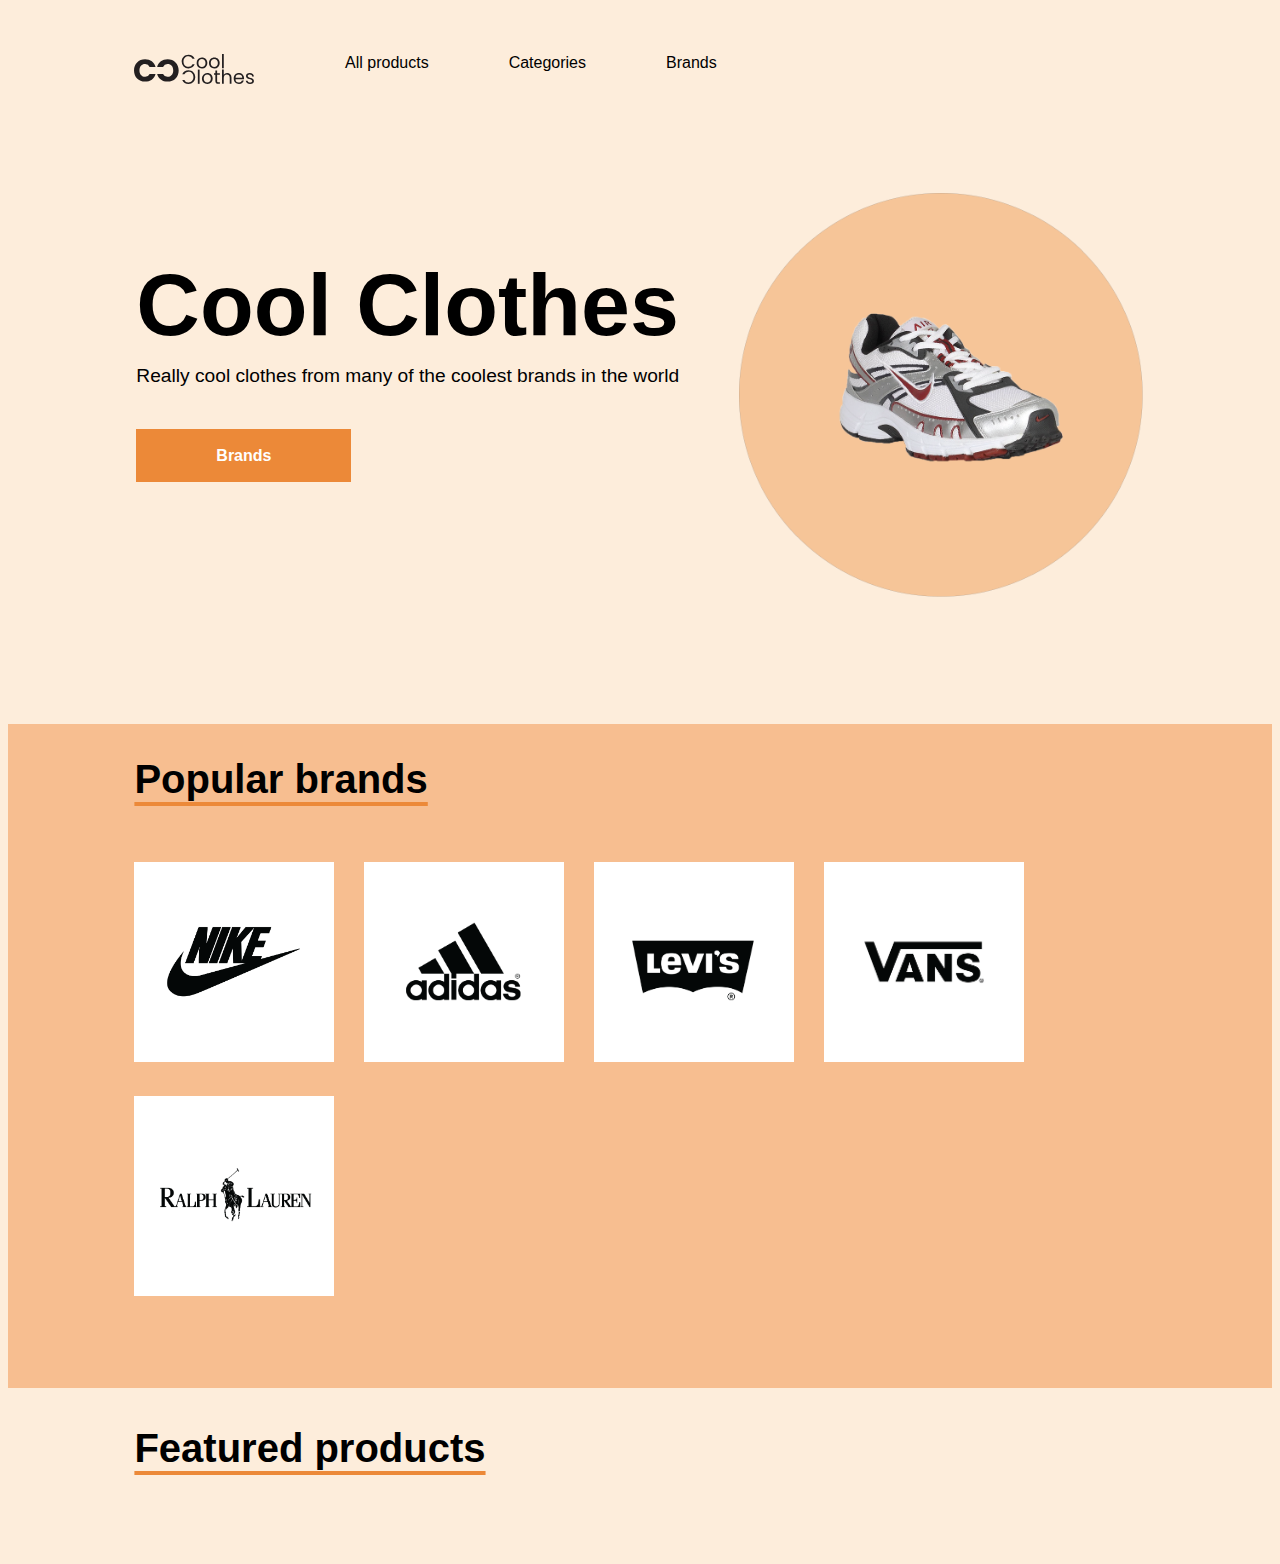
<file: index.html>
<!DOCTYPE html>
<html lang="en">
  <head>
    <meta charset="UTF-8" />
    <meta http-equiv="X-UA-Compatible" content="IE=edge" />
    <meta name="viewport" content="width=device-width, initial-scale=1.0" />
    <title>Web shop</title>
    <link rel="stylesheet" href="css/styles.css" />
    <link rel="stylesheet" href="css/productlist-styles.css" />
  </head>
  <body>
    <header>
      <nav>
        <a href="index.html" aria-label="Nav logo"
          ><img id="nav-logo" src="logo.svg" alt="Navbar logo" width="200"
        /></a>
        <ul>
          <li><a href="#">All products</a></li>
          <li>
            <a href="#">Categories</a>
            <template id="category-template">
              <div class="category-dropdown">
                <ul class="category-list">
                  <template id="category-link-template">
                    <li><a href="" aria-label="category-link"></a></li>
                  </template>
                </ul>
              </div>
            </template>
          </li>
          <li><a href="brands.html">Brands</a></li>
        </ul>
      </nav>
    </header>
    <main>
      <section class="front-page">
        <div>
          <h1>Cool Clothes</h1>
          <h2>
            Really cool clothes from many of the coolest brands in the world
          </h2>
          <a href="brands.html">Brands</a>
        </div>
        <img
          src="./images/nike-shoe.svg"
          alt="Nike shoe front"
          width="400"
          height="400"
        />
      </section>
      <section class="popular-brands-container">
        <div>
          <h1>Popular brands</h1>
          <div class="brand-logo-container">
            <a href="productlist.html?brand=Nike">
              <img
                src="images/nike-logo.svg"
                alt="Nike logo"
                width="200"
                height="200"
              />
            </a>
            <a href="productlist.html?brand=Adidas">
              <img
                src="images/adidas-logo.svg"
                alt="Adidas logo"
                width="200"
                height="200"
              />
            </a>
            <a href="productlist.html?brand=Levis">
              <img
                src="images/levis-logo.svg"
                alt="Levis logo"
                width="200"
                height="200"
              />
            </a>
            <a href="productlist.html?brand=Vans">
              <img
                src="images/vans-logo.svg"
                alt="Vans logo"
                width="200"
                height="200"
              />
            </a>
            <a href="productlist.html?brand=Ralph%20Lauren">
              <img
                src="images/ralph-logo.svg"
                alt="Ralph Lauren logo"
                width="200"
                height="200"
              />
            </a>
          </div>
        </div>
      </section>
      <section class="products-container">
        <h1>Featured products</h1>
        <div class="products-list-container"></div>
        <template id="front-page-products-template">
          <a href="product.html">
            <div class="product-card">
              <img src="" alt="product image" width="250" />
              <div class="brand-type-container">
                <p class="product-list-brand"></p>
                <p class="product-list-price"></p>
              </div>
              <p class="product-list-type"></p>
            </div>
          </a>
        </template>
      </section>
    </main>
    <script src="js/frontPageProducts.js"></script>
    <script src="js/categories.js"></script>
  </body>
</html>
</file>
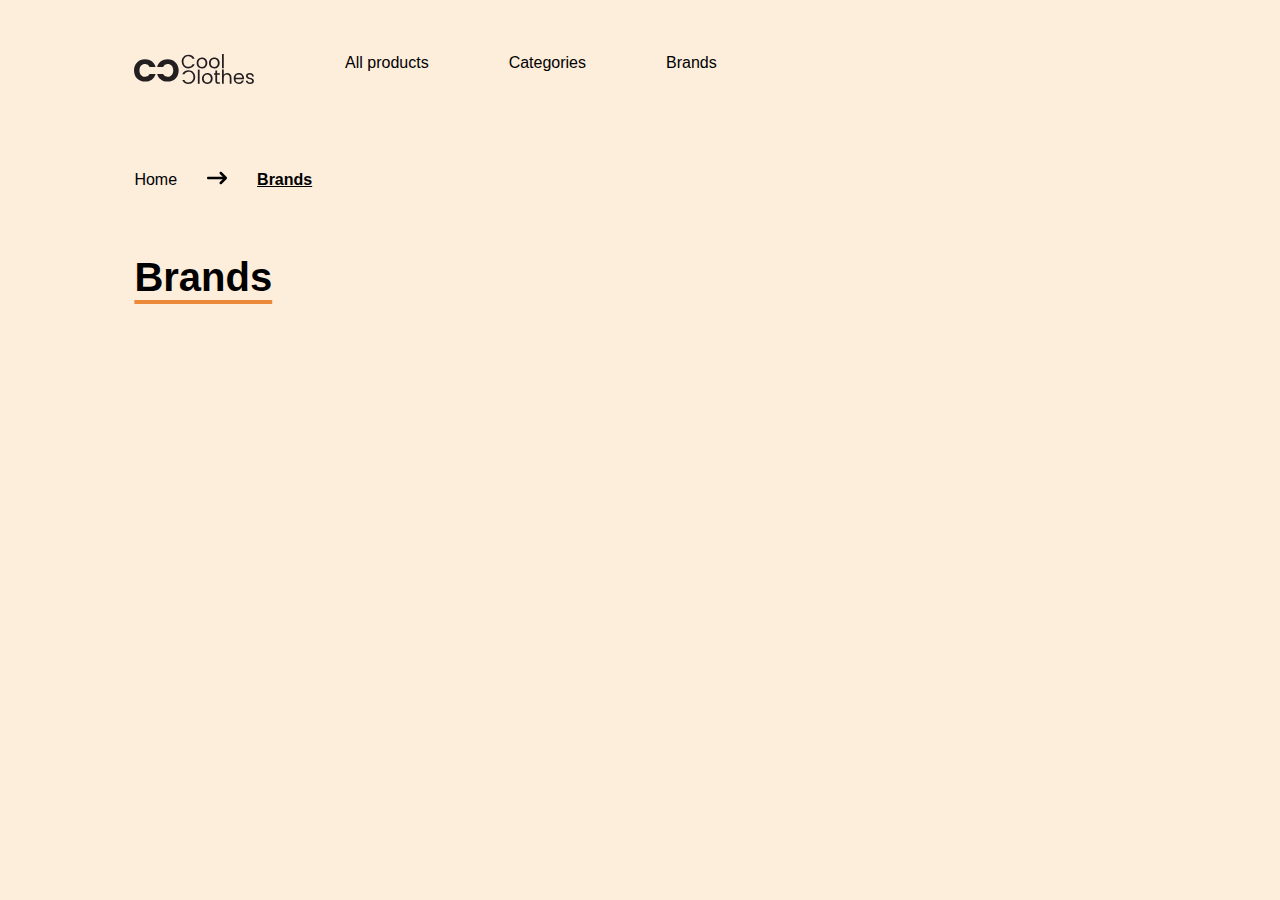
<file: brands.html>
<!DOCTYPE html>
<html lang="en">
  <head>
    <meta charset="UTF-8" />
    <meta http-equiv="X-UA-Compatible" content="IE=edge" />
    <meta name="viewport" content="width=device-width, initial-scale=1.0" />
    <title>Brands</title>
    <link rel="stylesheet" href="css/styles.css" />
    <link rel="stylesheet" href="css/brands-styles.css" />
  </head>
  <header>
    <nav>
      <a href="index.html" aria-label="Nav logo"
        ><img id="nav-logo" src="logo.svg" alt="Navbar logo" width="200"
      /></a>
      <ul>
        <li><a href="#">All products</a></li>
        <li>
          <a href="#">Categories</a>
          <template id="category-template">
            <div class="category-dropdown">
              <ul class="category-list">
                <template id="category-link-template">
                  <li><a href="" aria-label="category-link"></a></li>
                </template>
              </ul>
            </div>
          </template>
        </li>
        <li><a href="brands.html">Brands</a></li>
      </ul>
    </nav>
  </header>
  <body>
    <main>
      <div class="breadcrumb-container">
        <span><a href="/index.html">Home</a></span>
        <span><img src="images/arrow.svg" alt="right-arrow" width="20"></span>
        <span class="selected-crumb"><a href="brands.html">Brands</a></span>
      </div>
    <div id="brands-container">
      <h1>Brands</h1>
      <div id="brand-list-container">
        <template id="brand-letter-template">
          <div class="brand-letter-container">
            <h2 class="brand-letter"></h2>
            <ul>
              <template id="brand-link-template">
                <li>
                  <a href="" aria-label="brand-link" class="brand-link"></a>
                </li>
              </template>
            </ul>
          </div>
        </template>
      </div>
    </div>
    <script src="js/brands.js"></script>
    <script src="js/categories.js"></script>
  </body>
</main>
</html>
</file>
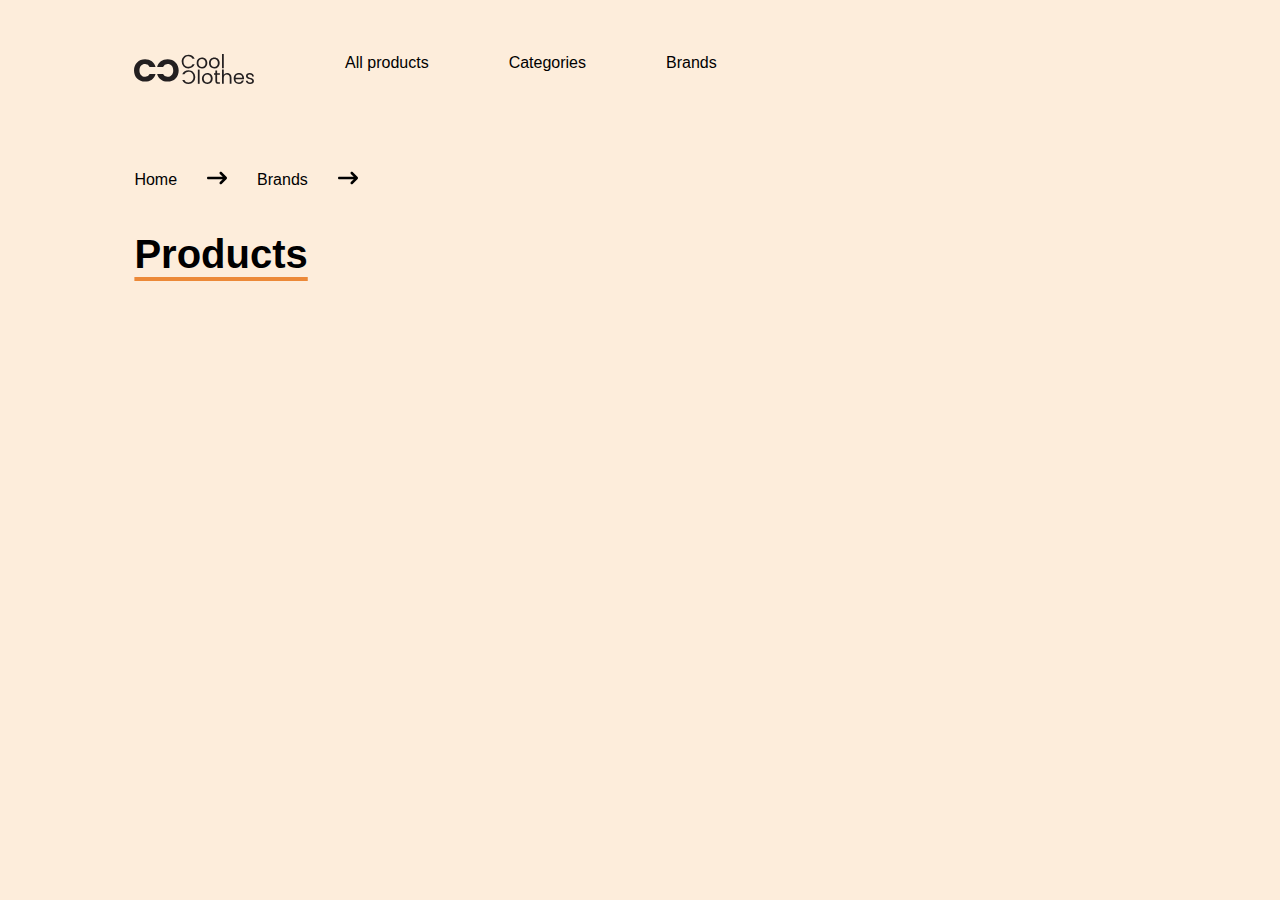
<file: productlist.html>
<!DOCTYPE html>
<html lang="en">
  <head>
    <meta charset="UTF-8" />
    <meta http-equiv="X-UA-Compatible" content="IE=edge" />
    <meta name="viewport" content="width=device-width, initial-scale=1.0" />
    <title>Product List</title>
    <link rel="stylesheet" href="css/styles.css" />
    <link rel="stylesheet" href="css/productlist-styles.css" />
  </head>
  <body>
    <header>
      <nav>
        <a href="index.html" aria-label="Nav logo"
          ><img id="nav-logo" src="logo.svg" alt="Navbar logo" width="200"
        /></a>
        <ul>
          <li><a href="#">All products</a></li>
          <li>
            <a href="#">Categories</a>
            <template id="category-template">
              <div class="category-dropdown">
                <ul class="category-list">
                  <template id="category-link-template">
                    <li><a href="" aria-label="category-link"></a></li>
                  </template>
                </ul>
              </div>
            </template>
          </li>
          <li><a href="brands.html">Brands</a></li>
        </ul>
      </nav>
    </header>
    <main>
      <div class="breadcrumb-container">
        <span><a href="/index.html" aria-label="breadcrumb">Home</a></span>
        <span><img src="images/arrow.svg" alt="right-arrow" width="20"></span>
        <span><a href="brands.html" aria-label="breadcrumb">Brands</a></span>
        <span><img src="images/arrow.svg" alt="right-arrow" width="20"></span>
        <span class="selected-crumb"><a href="" aria-label="breadcrumb" class="brand-breadcrumb"></a></span>
      </div>
    <div class="products-container">
      <h1>Products</h1>
      <template id="header-template">
        <h2 id="brand-name-header"></h2>
      </template>
      <div class="products-list-container">
        <template id="product-list-template">
          <a href="#" aria-label="product-card-link">
            <div class="product-card">
              <img src="" alt="" />
              <div class="brand-type-container">
                <p class="product-list-brand"></p>
                <p class="product-list-price"></p>
              </div>
              <p class="product-list-type"></p>
            </div>
          </a>
        </template>
      </div>
    </div>
    <script src="js/productlist.js"></script>
    <script src="js/categories.js"></script>
  </body>
</main>
</html>
</file>
<file: css/styles.css>
:root {
  --background-color: rgb(253, 237, 219);
  --primary-color: rgb(236, 137, 56);
  --secondary-color: rgb(247, 190, 144);
  --first-container-margin: 3% 10% 5% 10%;
}

* {
  box-sizing: border-box;
}

h1 {
  margin-bottom: 30px;
  margin-top: 20px;
}

body {
  font-family: "Poppins", sans-serif;
  background-color: var(--background-color);
}

nav {
  display: flex;
  padding: 30px 0 30px 0;
  margin-left: 10%;
}

nav > a {
  display: flex;
  align-items: center;
  width: 15%;
}

#nav-logo {
  width: 120px;
}

nav > ul {
  width: 60%;
  display: flex;
  list-style-type: none;
}

nav > ul > li:nth-child(2) {
  position: relative;
  height: 30px;
}

nav > ul li:nth-child(2):hover .category-list {
  display: block;
}

.category-dropwdown {
  position: absolute;
  display: inline-block;
}

nav .category-list {
  position: absolute;
  top: 30px;
  padding: 5px 0px;
  list-style-type: none;
  padding-inline-start: 0;
  background-color: white;
  display: none;
  box-shadow: 0px 8px 16px 0px rgba(0, 0, 0, 0.2);
}

nav .category-list li {
  padding: 14px 14px;
  font-size: 0.8rem;
}

nav ul li {
  margin-right: 80px;
  white-space: nowrap;
}

nav ul li a {
  text-decoration: none;
  color: black;
}

nav ul li a:hover {
  color: var(--secondary-color);
}

@media screen and (max-width: 600px) {
  nav ul li {
    margin-right: 40px;
  }

  nav ul li a {
    font-size: 2.5vw;
  }
}

.popular-brands-container {
  background-color: var(--secondary-color);
}

.popular-brands-container > div {
  padding: 1% 10% 7% 10%;
}

.popular-brands-container h1 {
  font-size: 2.5rem;
  text-decoration: underline var(--primary-color);
  text-underline-position: under;
}

.brand-logo-container {
  margin-top: 60px;
  display: flex;
  column-gap: 30px;
  row-gap: 30px;
  flex-wrap: wrap;
}

.brand-logo-container img {
  object-fit: cover;
}

@media screen and (max-width: 840px) {
  .brand-logo-container img {
    width: 100px;
    height: 100px;
  }
}

.breadcrumb-container {
  margin-bottom: 40px;
  margin-left: 10%;
  margin-top: 3%;
  display: flex;
  align-items: center;
}

.breadcrumb-container span {
  margin-right: 30px;
}

.breadcrumb-container a {
  text-decoration: none;
  color: black;
}

.breadcrumb-container .selected-crumb {
  font-weight: 700;
  text-decoration: underline black;
}

.front-page {
  margin: 5% 10% 25% 10%;
  display: flex;
  position: relative;
}

.front-page h1 {
  font-size: 4.6rem;
  margin: 0;
  line-height: 80px;
  margin-bottom: 20px;
}

.front-page h2 {
  font-size: 1.2rem;
  font-weight: 400;
  margin-top: 3px;
  margin-bottom: 60px;
}

.front-page img {
  position: absolute;
  object-fit: cover;
  left: -80px;
  top: -100px;
  z-index: -1;
  opacity: 0.2;
  width: 150%;
  height: 600px;
}

.front-page a {
  text-decoration: none;
  color: white;
  font-weight: 700;
  background-color: var(--primary-color);
  padding: 18px 80px;
  transition: all 0.2s ease-in-out;
}

.front-page a:hover {
  background-color: var(--secondary-color);
}

@media screen and (min-width: 900px) {
  .front-page {
    margin: 5% 10% 10% 10%;
    position: initial;
    justify-content: center;
    align-items: center;
    gap: 60px;
  }

  .front-page div {
    margin-bottom: 60px;
  }

  .front-page h1 {
    font-size: 5.5rem;
  }

  .front-page img {
    position: initial;
    width: 40%;
    height: 40%;
    opacity: 1;
  }
}
</file>
<file: css/productlist-styles.css>
.products-container {
  margin: var(--first-container-margin);
}

.products-container h1 {
  font-size: 2.5rem;
  text-decoration: underline var(--primary-color);
  text-underline-position: under;
}

.products-container h2 {
  font-weight: 400;
}

.products-container a {
  text-decoration: none;
  color: black;
}

.products-container a:visited {
  text-decoration: none;
  color: black;
}

.product-list-brand {
  font-weight: 700;
  font-size: 0.8rem;
}

.product-list-price {
  font-size: 0.8rem;
}

.product-list-type {
  font-size: 0.8rem;
  margin-left: 10px;
  margin-top: -5px;
}

.products-list-container {
  display: grid;
  grid-template-columns: repeat(auto-fill, minmax(250px, 1fr));
  column-gap: 10px;
}

.brand-type-container {
  display: flex;
  justify-content: space-between;
  margin-left: 10px;
  margin-right: 10px;
}

.product-card img {
  object-fit: cover;
  align-self: center;
  width: 250px;
  height: 350px;
}

.product-card {
  display: flex;
  flex-direction: column;
  margin-bottom: 40px;
  width: 250px;
  position: relative;
}

.product-discount {
  position: absolute;
  left: 10px;
  background-color: var(--primary-color);
  color: white;
  padding: 4px 6px 4px 6px;
  font-weight: 500;
  font-size: 0.8rem;
}

.sold-out {
  position: absolute;
  width: 250px;
  height: 350px;
  background-color: black;
  opacity: 0.7;
  display: flex;
  justify-content: center;
}

.sold-out p {
  align-self: center;
  font-size: 2rem;
  color: white;
}

@media screen and (max-width: 560px) {
  .products-list-container {
    grid-template-columns: repeat(auto-fill, minmax(100px, 1fr));
  }

  .product-card {
    width: 100px;
  }

  .product-card img {
    width: 100px;
    height: 130px;
  }

  .product-card div {
    flex-direction: column;
  }

  .product-card div > p {
    margin-top: 10px;
    margin-bottom: 0;
  }

  .product-list-type {
    margin-top: 10px;
  }

  .sold-out {
    width: 100px;
    height: 130px;
  }

  .sold-out p {
    font-size: 1rem;
  }
}
</file>
<file: css/brands-styles.css>
#brands-container {
  margin: 5% 10% 5% 10%;
}

#brands-container h1 {
  font-size: 2.5rem;
  text-decoration: underline var(--primary-color);
  text-underline-position: under;
}

#brand-list-container h2 {
  font-size: 1.8rem;
  margin: 20px 0 0 0;
}

.brand-letter-container {
  margin-top: 60px;
}

.brand-letter-container ul {
  list-style-type: none;
  padding-inline-start: 0;
  margin: 0;
  display: grid;
  grid-template-columns: repeat(auto-fill, minmax(350px, 1fr));
}

.brand-letter-container ul li {
  margin-right: 40px;
  margin-top: 15px;
  border-bottom: 1px solid #a0a0a0;
}

.brand-letter-container ul li:hover {
  background-color: var(--secondary-color);
  cursor: pointer;
}

.brand-letter-container ul li a {
  padding: 13px 0 13px 15px;
  text-decoration: none;
  color: black;
  display: inline-block;
  width: 100%;
  height: 100%;
}
</file>
